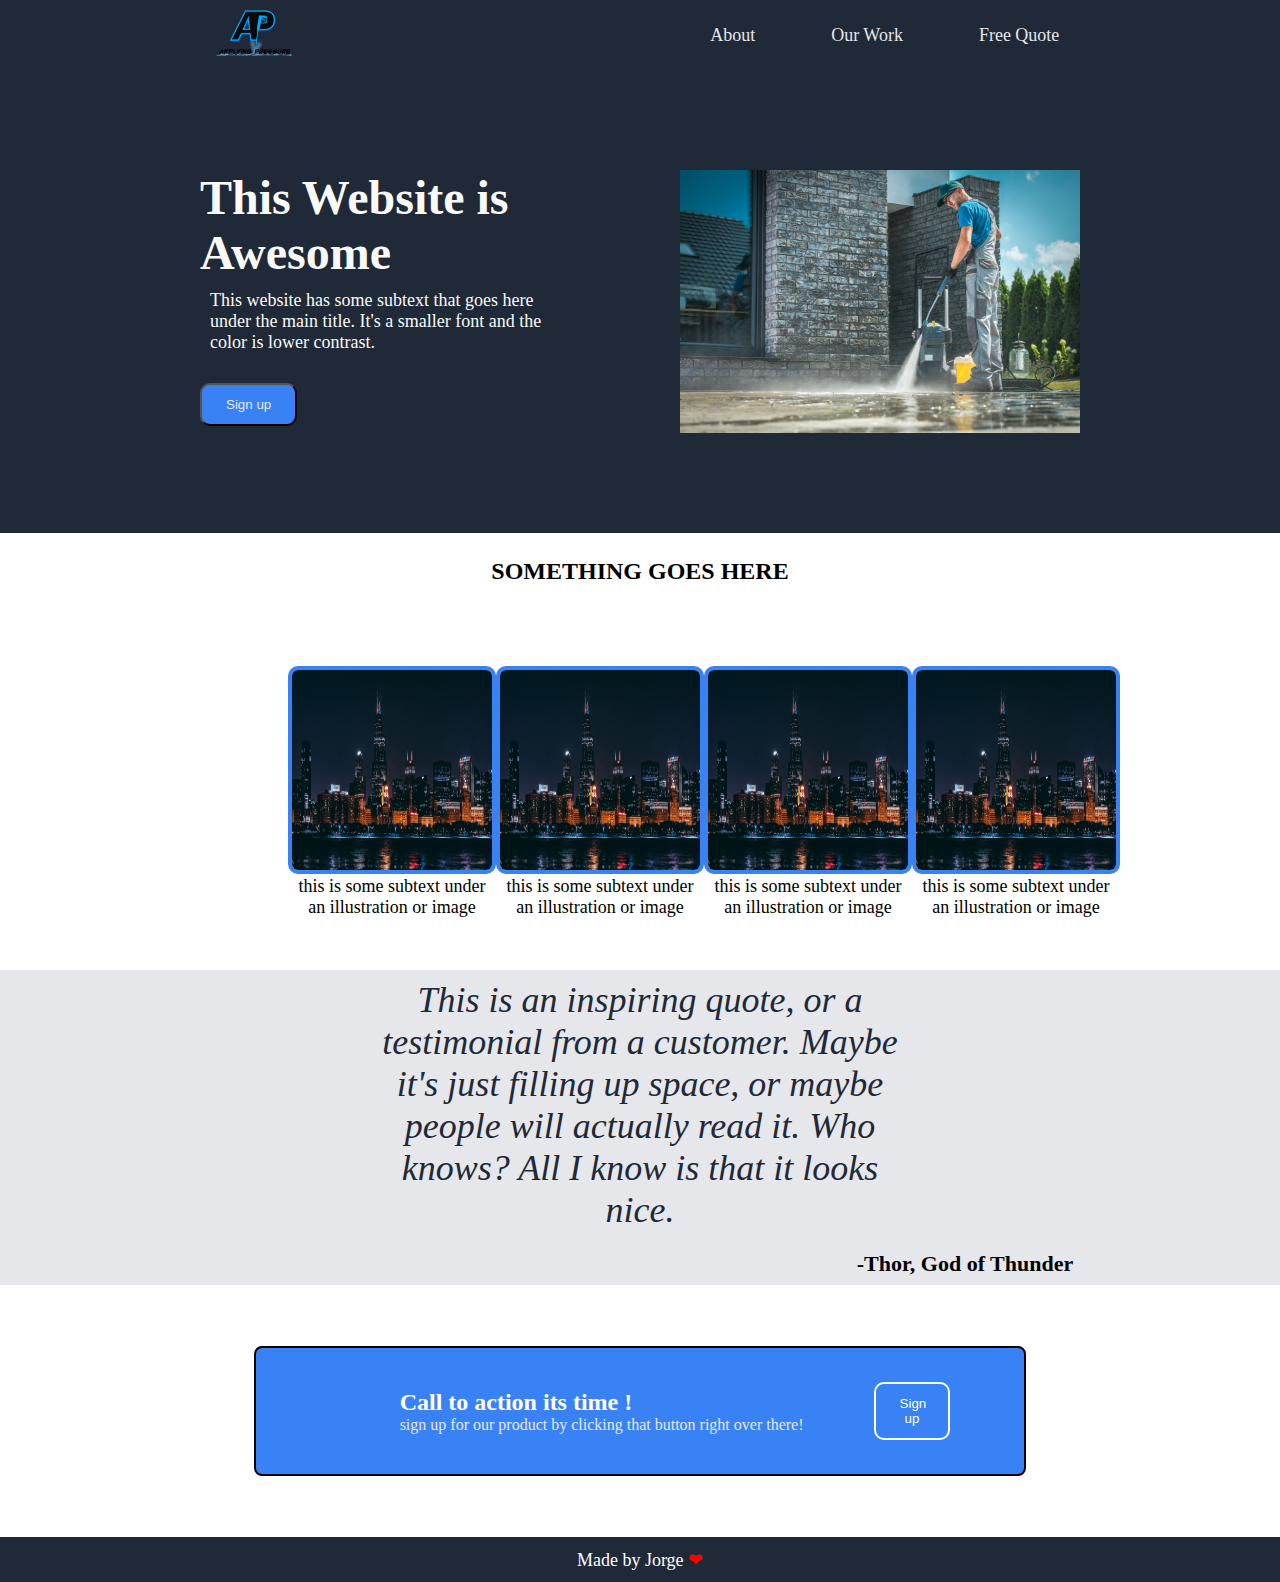
<file: index.html>
<!DOCTYPE html>
<html lang="en">
<head>
    <meta charset="UTF-8">
    <link rel="stylesheet" href="style.css">
    <meta http-equiv="X-UA-Compatible" content="IE=edge">
    <meta name="viewport" content="width=device-width, initial-scale=1.0">
    <title>Landing Page </title>
</head>

<body>
    <!---top of the website-->
     <header>
       <div class="header-logo">
            <img src="images/AP.png" style="
            width: 50x;
            height: 50px;
            ">
       </div>
       <nav class="navigation">
            <a href="">About</a>
            <a href="">Our Work</a>
            <a href="">Free Quote</a>
       </nav>
</header>
<!--html hero-->
       <div class="main-headline">
          <div class="headline">
              <div class="heromain">This Website is Awesome</div>
              <div class="herosecondary"> 
                This website has some subtext that goes here under the main title.
                It's a smaller font and the color is lower contrast.
          </div>
          <button class="button">
                Sign up
          </button>
    </div>
    <div class="image"></div>
    <img class="heroimg" src="./images/pressure.jpeg" style="
    width: 400px;
    ">
     </div>
</div>
   <!-- section 1-->
    <div class="content">
           <h2>SOMETHING GOES HERE</h2>
    </div>
     <div class="main-container">
       <div class="second">
            <div class="image-subtext">
            <img src="images/pexels-chait-goli-1797195.jpeg" style="
            width: 200px;
            height: 200px;
            ">
            <p>this is some subtext under
               an illustration or image</p>
        </div>
        <div class="image-subtext">
            <img src="images/pexels-chait-goli-1797195.jpeg" style="
            width: 200px;
            height: 200px;">
            <p>this is some subtext under 
               an illustration or image</p>
        </div>
        <div class="image-subtext">
            <img src="images/pexels-chait-goli-1797195.jpeg" style="
            width: 200px;
            height: 200px;">
            <p>this is some subtext under an illustration or image</p>
        </div>
        <div class="image-subtext">
            <img src="images/pexels-chait-goli-1797195.jpeg" style="
            width: 200px;
            height: 200px;">
            <p>this is some subtext under an illustration or image</p>
        </div>
    </div>
</div>
    <!---- Section 2-->
    <div class="quote-container">
        <p class="first-quote"> This is an inspiring quote, or a testimonial from a customer. Maybe it's just filling up space, or maybe people will actually read it. Who knows? All I know is that it looks nice.</p>
        <p class="second-quote">-Thor, God of Thunder</p>
    </div>
    <div class="call-container">
          <div class="call-action">
            <div class="call-main">
            <div class="call">Call to action its time !</div>
            <div class="signup">sign up for our product by clicking that button right over there!</div>
          </div>
    <button class="btn">
        Sign up
    </button>
    </div>
</div> 
     <div class="footer">
        <p> Made by Jorge <span>&#10084;</span></p>
     </div>

  
     
    



    
      
   




    
</body>
</html>
</file>
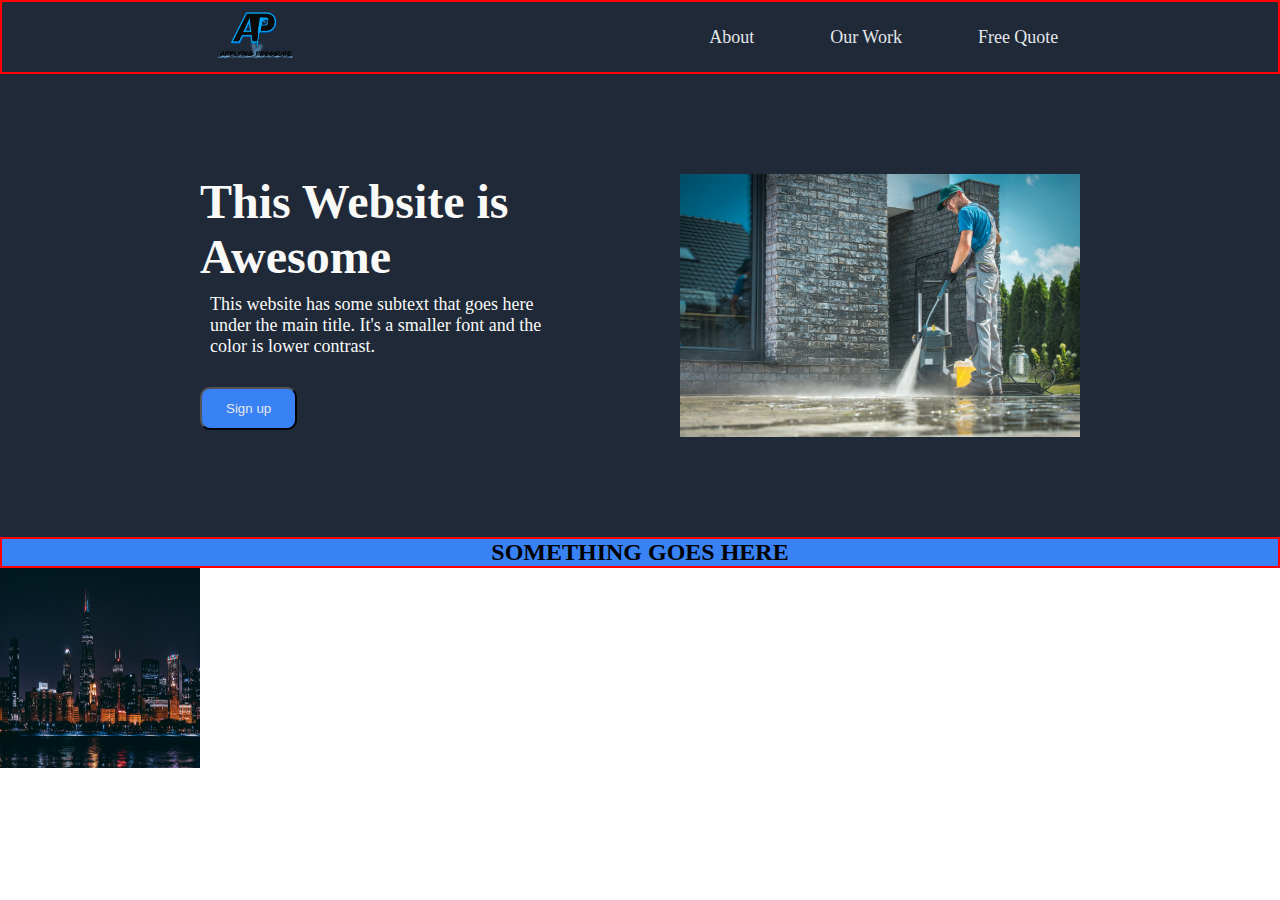
<file: images/This website is awesome.html>
<!DOCTYPE html>
<!-- saved from url=(0032)http://127.0.0.1:5500/index.html -->
<html lang="en"><head><meta http-equiv="Content-Type" content="text/html; charset=UTF-8">
    
    
    <meta http-equiv="X-UA-Compatible" content="IE=edge">
    <meta name="viewport" content="width=device-width, initial-scale=1.0">
    <title>This website is awesome</title>
<link rel="stylesheet" href="./This website is awesome_files/style.css"></head>

<body>
    <!---top of the website-->
     <header>
       <div class="header-logo">
            <img src="./This website is awesome_files/AP.png" style="
            width: 50x;
            height: 50px;
            ">
       </div>
       <nav class="navigation">
            <a href="http://127.0.0.1:5500/index.html">About</a>
            <a href="http://127.0.0.1:5500/index.html">Our Work</a>
            <a href="http://127.0.0.1:5500/index.html">Free Quote</a>
       </nav>
</header>
<!--html hero-->
       <div class="main-headline">
          <div class="headline">
              <div class="heromain">This Website is Awesome</div>
              <div class="herosecondary"> 
                This website has some subtext that goes here under the main title.
                It's a smaller font and the color is lower contrast.
          </div>
          <button class="button">
                Sign up
          </button>
    </div>
    <div class="image"></div>
    <img class="heroimg" src="./This website is awesome_files/pressure.jpeg" style="
    width: 400px;
    ">
     </div>

    <div class="content">
           <h2>SOMETHING GOES HERE</h2>
    </div>
    <div class="content-info">
                <img src="./This website is awesome_files/pexels-chait-goli-1797195.jpeg" style="
                width: 200px;
                height: 200px">
           </div>
       
 
    

  
     
    



    
      
   




    
<!-- Code injected by live-server -->
<script type="text/javascript">
	// <![CDATA[  <-- For SVG support
	if ('WebSocket' in window) {
		(function () {
			function refreshCSS() {
				var sheets = [].slice.call(document.getElementsByTagName("link"));
				var head = document.getElementsByTagName("head")[0];
				for (var i = 0; i < sheets.length; ++i) {
					var elem = sheets[i];
					var parent = elem.parentElement || head;
					parent.removeChild(elem);
					var rel = elem.rel;
					if (elem.href && typeof rel != "string" || rel.length == 0 || rel.toLowerCase() == "stylesheet") {
						var url = elem.href.replace(/(&|\?)_cacheOverride=\d+/, '');
						elem.href = url + (url.indexOf('?') >= 0 ? '&' : '?') + '_cacheOverride=' + (new Date().valueOf());
					}
					parent.appendChild(elem);
				}
			}
			var protocol = window.location.protocol === 'http:' ? 'ws://' : 'wss://';
			var address = protocol + window.location.host + window.location.pathname + '/ws';
			var socket = new WebSocket(address);
			socket.onmessage = function (msg) {
				if (msg.data == 'reload') window.location.reload();
				else if (msg.data == 'refreshcss') refreshCSS();
			};
			if (sessionStorage && !sessionStorage.getItem('IsThisFirstTime_Log_From_LiveServer')) {
				console.log('Live reload enabled.');
				sessionStorage.setItem('IsThisFirstTime_Log_From_LiveServer', true);
			}
		})();
	}
	else {
		console.error('Upgrade your browser. This Browser is NOT supported WebSocket for Live-Reloading.');
	}
	// ]]>
</script>
</body></html>
</file>
<file: style.css>
body{
    font-family: Verdana;
    display: flex;
    flex-direction: column;
    box-sizing: border-box;
}
*{
    margin: 0;
    padding: 0;

}
header{
    background-color: #1f2937;
    display: flex;
    justify-content: space-around;
    padding: 8px;
    top: 0;
}
.navigation{
     display: flex;
     justify-content: space-around;
     align-self: center;
     gap: 60px;
     font-size: 18px;
}
nav a:hover{
    color: 	#1E90FF;
    transition: ease-in-out;
}
a {
    font-size: 18px;
    padding: 8px;
    color: #e5e7eb;
    text-decoration: none;
}
.main-headline{
    display: flex;
    flex-direction: row;
    padding: 100px 200px 100px 200px;
    background: #1F2937;
    gap: 50px;
    justify-content: space-evenly;
}
.headline  {
  color:  #f9faf8;
  width: 440px;
}
.heromain {
    font-size:  48px;
    font-weight: bolder;
}
.herosecondary {
    display: inline block;
    flex-direction: column;
    font-size: 18px;
    padding: 10px;
}
.button{
    background-color: #3882F6;
    color: #E5E7EB;
    padding: 12px 24px;
    margin-top:  20px;
    border-radius: 10px;
}
.content{
    background-color: white;
    display: flex;
    justify-content: center;
    padding: 25px;
}
.Main-content{
  border: 2px solid green;
  background-color: whitesmoke;
  display: flex;
  justify-content: space-around;
  align-items: center;
  
}
.main-container{
    display: flex;
    justify-content: center;
    height: 40vh;

}
.second {
    display: flex;
    justify-content: flex-start;
    align-items: center;
    max-width: 55%;
}
.image-subtext img{
    border: 4px solid #3882F6;
    border-radius: 10px;
    object-fit: fill;
    margin: 3px 0 2px 0;
    text-align: center;
}
p{
    font-size: 18px;
}
.image-subtext{
    display: flex;
    flex-direction: column;
    justify-content: center;
    align-items: center;
    text-align: center;
}
.quote-container{
    height: 35vh;
    background-color: #e5e7eb;
    display: flex;
    flex-direction: column;
    justify-content: center;
    align-items: center;
}
.first-quote{
    font-size: 36px;
    font-weight: 400;
    font-style: italic;
    color: #1f2937;
    text-align: center;
    width: 60vh;
    
}
.second-quote{
    font-size: 18px;
    margin-top: 20px;
    padding-left: 650px;
    font-size: 22px;
    font-weight: bold;
}

.call-container{
    height: 28vh;
    display: flex;
    justify-content: center;
    align-items: center;
}
.call-action{
    border: 2px solid black;
    border-radius: 8px;
    height: 50%;
    width: 60%;
    background-color: #3882F6;
    display: flex;
    justify-content: center;
    align-items: center;
}

.call-main{
    display: flex;
    flex-direction: column;
    margin: 70px;
    color: white;
}
.btn{
    width: 10%;
    display: inline;
    color: white;
    background-color: #3882F6;
    padding: 12px 24px;
    border-radius: 10px;
    border: 2px solid white;
}
.call{
    font-size: 24px;
    font-weight: bold;
}
.signup{
    font-size: 16px;
    color: #E5E7EB;
}
.footer{
    background-color: #1F2937;
    height: 5vh;
    color: white;
    display: flex;
    align-items: center;
    justify-content: center;

}
span {
    content: 2764;
    color: red;
}
</file>
<file: images/This website is awesome_files/style.css>
body{
    font-family: Verdana;
    display: flex;
    flex-direction: column;
    box-sizing: border-box;
    
}
*{
    margin: 0;
    padding: 0;

}
header{
    background-color: #1f2937;
    display: flex;
    justify-content: space-around;
    padding: 8px;
    border: 2px solid red;

}
.navigation{
     display: flex;
     justify-content: space-around;
     align-self: center;
     gap: 60px;
     font-size: 18px;
     
    
}
a {
    font-size: 18px;
    padding: 8px;
    color: #e5e7eb;
    text-decoration: none;
}
.main-headline{
    display: flex;
    flex-direction: row;
    padding: 100px 200px 100px 200px;
    background: #1F2937;
    gap: 50px;
    justify-content: space-evenly;
    
}

.headline  {
  color:  #f9faf8;
  width: 440px;
  

}
.heromain {
    font-size:  48px;
    font-weight: bolder;
    
    
}

.herosecondary {
    display: inline block;
    flex-direction: column;
    font-size: 18px;
    padding: 10px;
}
.button{
    background-color: #3882F6;
    color: #E5E7EB;
    padding: 12px 24px;
    margin-top:  20px;
    border-radius: 10px;

}
.content{
    border: 2px solid red;
    background-color: #3882F6;
    display: flex;
    justify-content: center;
}
.content-info{
    display: center;
    justify-content: center;
    align-items: center;

}
</file>
